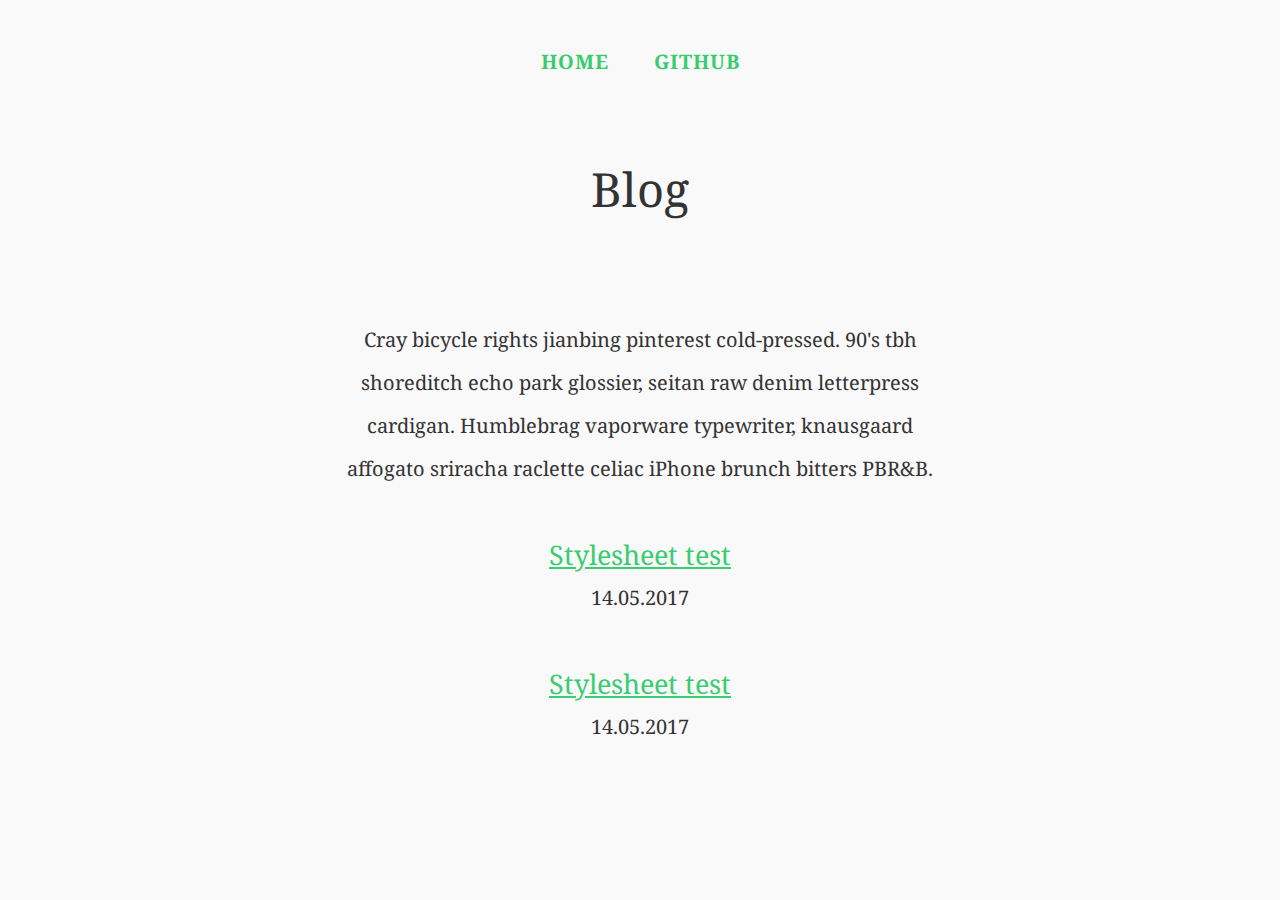
<file: index.html>
<!DOCTYPE html>
<html lang="en">
<head>
  <meta charset="utf-8">
  <meta name="viewport" content="width=device-width, initial-scale=1.0">

  <title>Stylesheet test</title>

  <link href="https://fonts.googleapis.com/css?family=Inconsolata|Noto+Serif:400,700" rel="stylesheet" link="preload">
  <link href="style.css" rel="stylesheet" link="preload">
</head>
<body>
  <header>
    <nav>
      <a href="/">Home</a>
      <a href="https://github.com/jounimakela" target="_blank">Github</a>
    </nav>
  </header>

  <main style="text-align: center">
    <h1>Blog</h1>
    <p>Cray bicycle rights jianbing pinterest cold-pressed. 90's tbh shoreditch echo park glossier, seitan raw denim letterpress cardigan. Humblebrag vaporware typewriter, knausgaard affogato sriracha raclette celiac iPhone brunch bitters PBR&B.</p>

    <ul style="list-style-type: none; padding: 0;">
      <li>
        <article>
          <h3><a href="stylesheet-test/">Stylesheet test</a></h3>
          <time datetime="2017-05-14">14.05.2017</time>
        </article>
      </li>

      <li>
        <article>
          <h3><a href="stylesheet-test/">Stylesheet test</a></h3>
          <time datetime="2017-05-14">14.05.2017</time>
        </article>
      </li>
    </ul>
  </main>
</body>
</html>
</file>
<file: style.css>
html {
    font-size: 16px;
    line-height: 34;
}

body {
    font-family: 'Noto Serif', serif;
    font-size: 1rem;
    line-height: 2.125rem;

    background: #f9f9f9;
    color: #333;

    padding: 1.6rem;
    margin: 0;
}

main {
    max-width: 600px;
    margin: auto;
}

h1 {
    font-weight: 400;
    font-size: 2.375rem;
    line-height: 4.25rem;
    margin-top: 2.125rem;
    margin-bottom: 4.25rem;
}

h2 {
    font-weight: 400;
    font-size: 1.75rem;
    line-height: 2.125rem;
    margin-top: 2.125rem;
    margin-bottom: 2.125rem;
}

h3 {
    font-weight: 400;
    font-size: 1.3125rem;
    line-height: 2.125rem;
    margin-top: 2.125rem;
    margin-bottom: 0;
}

h4, h5 {
    font-size: 1rem;
    line-height: 2.125rem;
    margin-top: 2.125rem;
    margin-bottom: 0;
}

p, ul, ol, pre {
    margin-top: 0;
    margin-bottom: 2.125rem;
}

ul ul,
ol ol,
ul ol,
ol ul {
    margin-top: 0;
    margin-bottom: 0;
}

hr, .hr {
    border: 1px solid #eee;
    margin: -1px 0;
}

a, b, code {
    line-height: 0;
}

a {
    color: #39cc71;
}

pre {
    font-family: 'Inconsolata', monospace;
    font-size: 0.8rem;
    line-height: 1.5;
    overflow-x: scroll;
}

img {
    max-width: 100%;
    margin: 0 auto 2.125rem;
    display: block;
}

nav {
    padding: 1em 0;
    text-align: center;
}

nav a {
    text-transform: uppercase;
    text-decoration: none;
    font-weight: 700;
    margin: 0 1rem;
    letter-spacing: 1px;
}

::selection {
    background: #333;
    color: #f9f9f9;
}

::-moz-selection {
    background: #333;
    color: #f9f9f9;
}

@media (min-width: 920px) {
    html {
	font-size: 20px;
	line-height: 43;
    }

    body {
	font-size: 1rem;
	line-height: 2.15;
	padding: 0;
    }

    h1 {
	font-size: 2.35rem;
	line-height: 4.3rem;
	margin-top: 2.15rem;
	margin-bottom: 4.3rem;
    }

    h2 {
	font-size: 1.8rem;
	line-height: 2.15rem;
	margin-top: 2.15rem;
	margin-bottom: 2.15rem;
    }

    h3 {
	font-size: 1.35rem;
	line-height: 2.15rem;
	margin-top: 2.15rem;
	margin-bottom: 0;
    }

    p, ul, ol, pre, table, blockquote, img  {
	margin-top: 0;
	margin-bottom: 2.15rem;
    }

    nav {
	padding: 2rem 0 1rem;
    }
}
</file>
